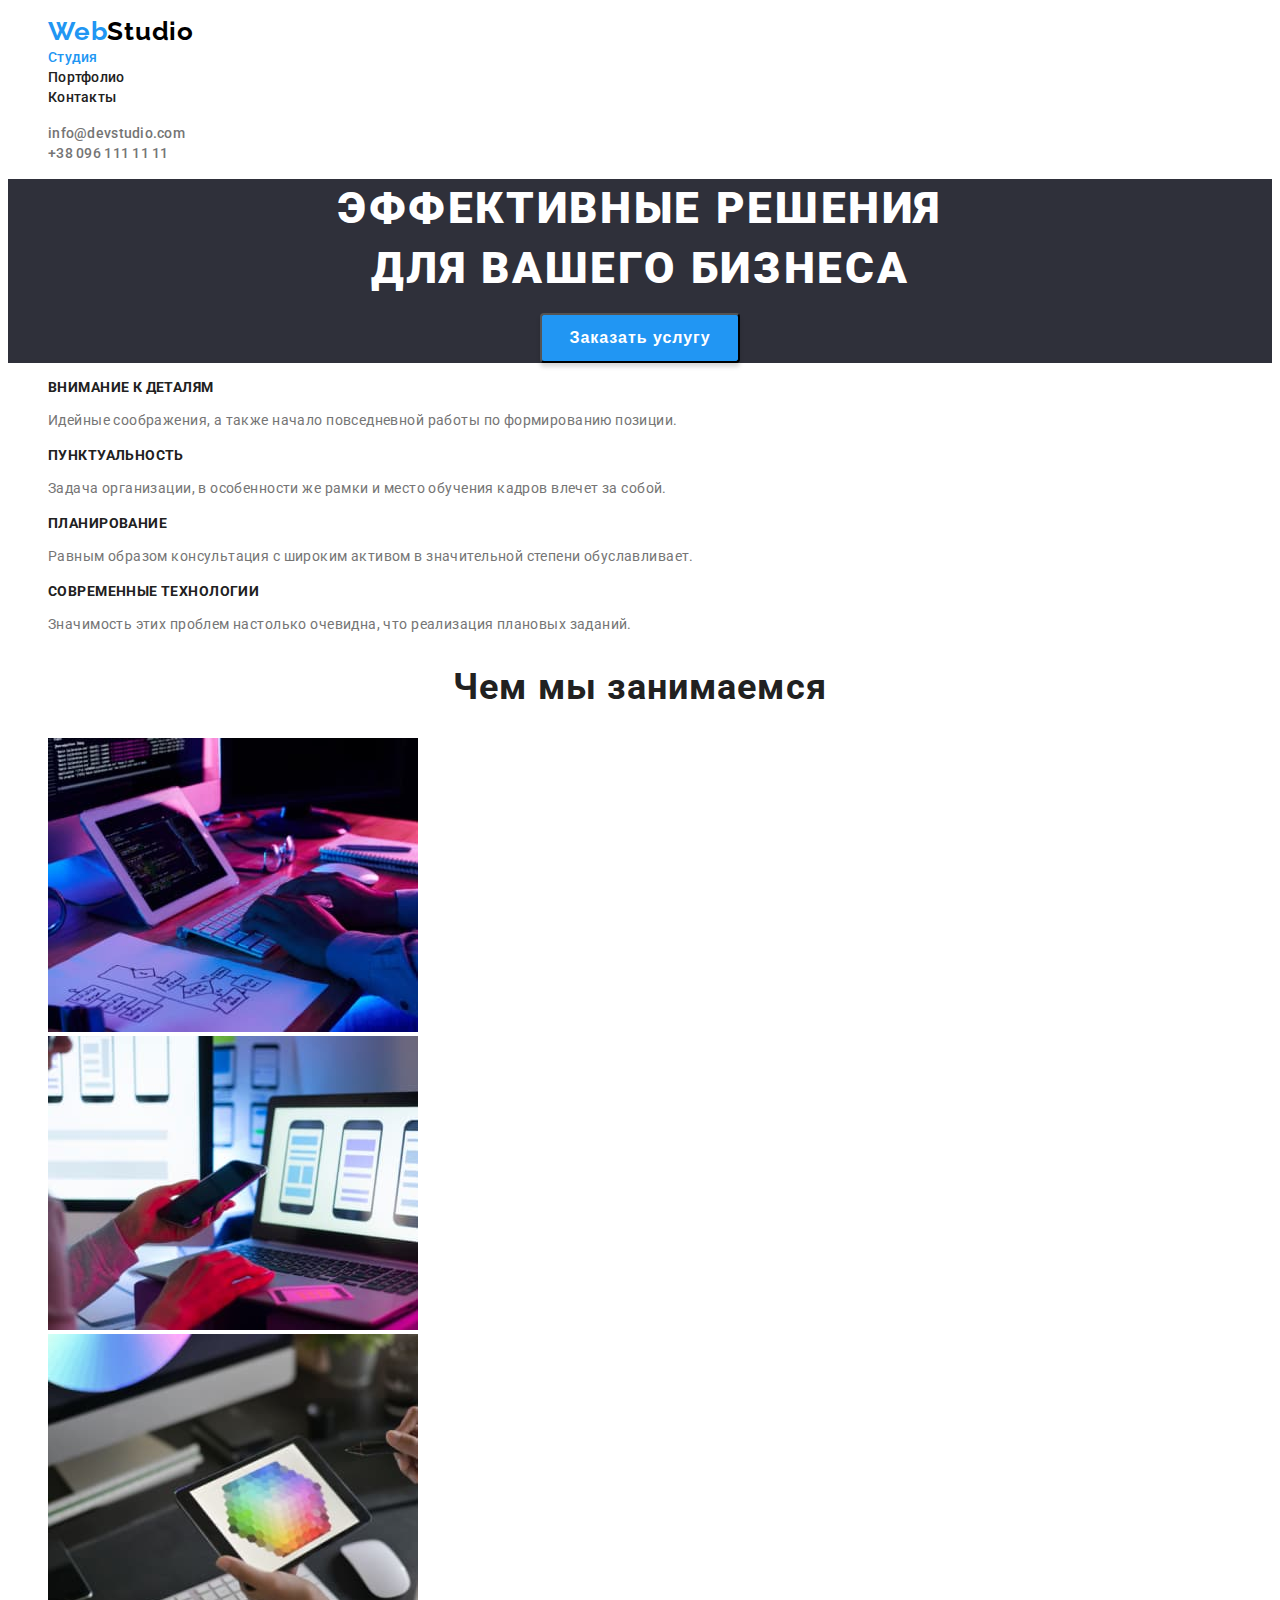
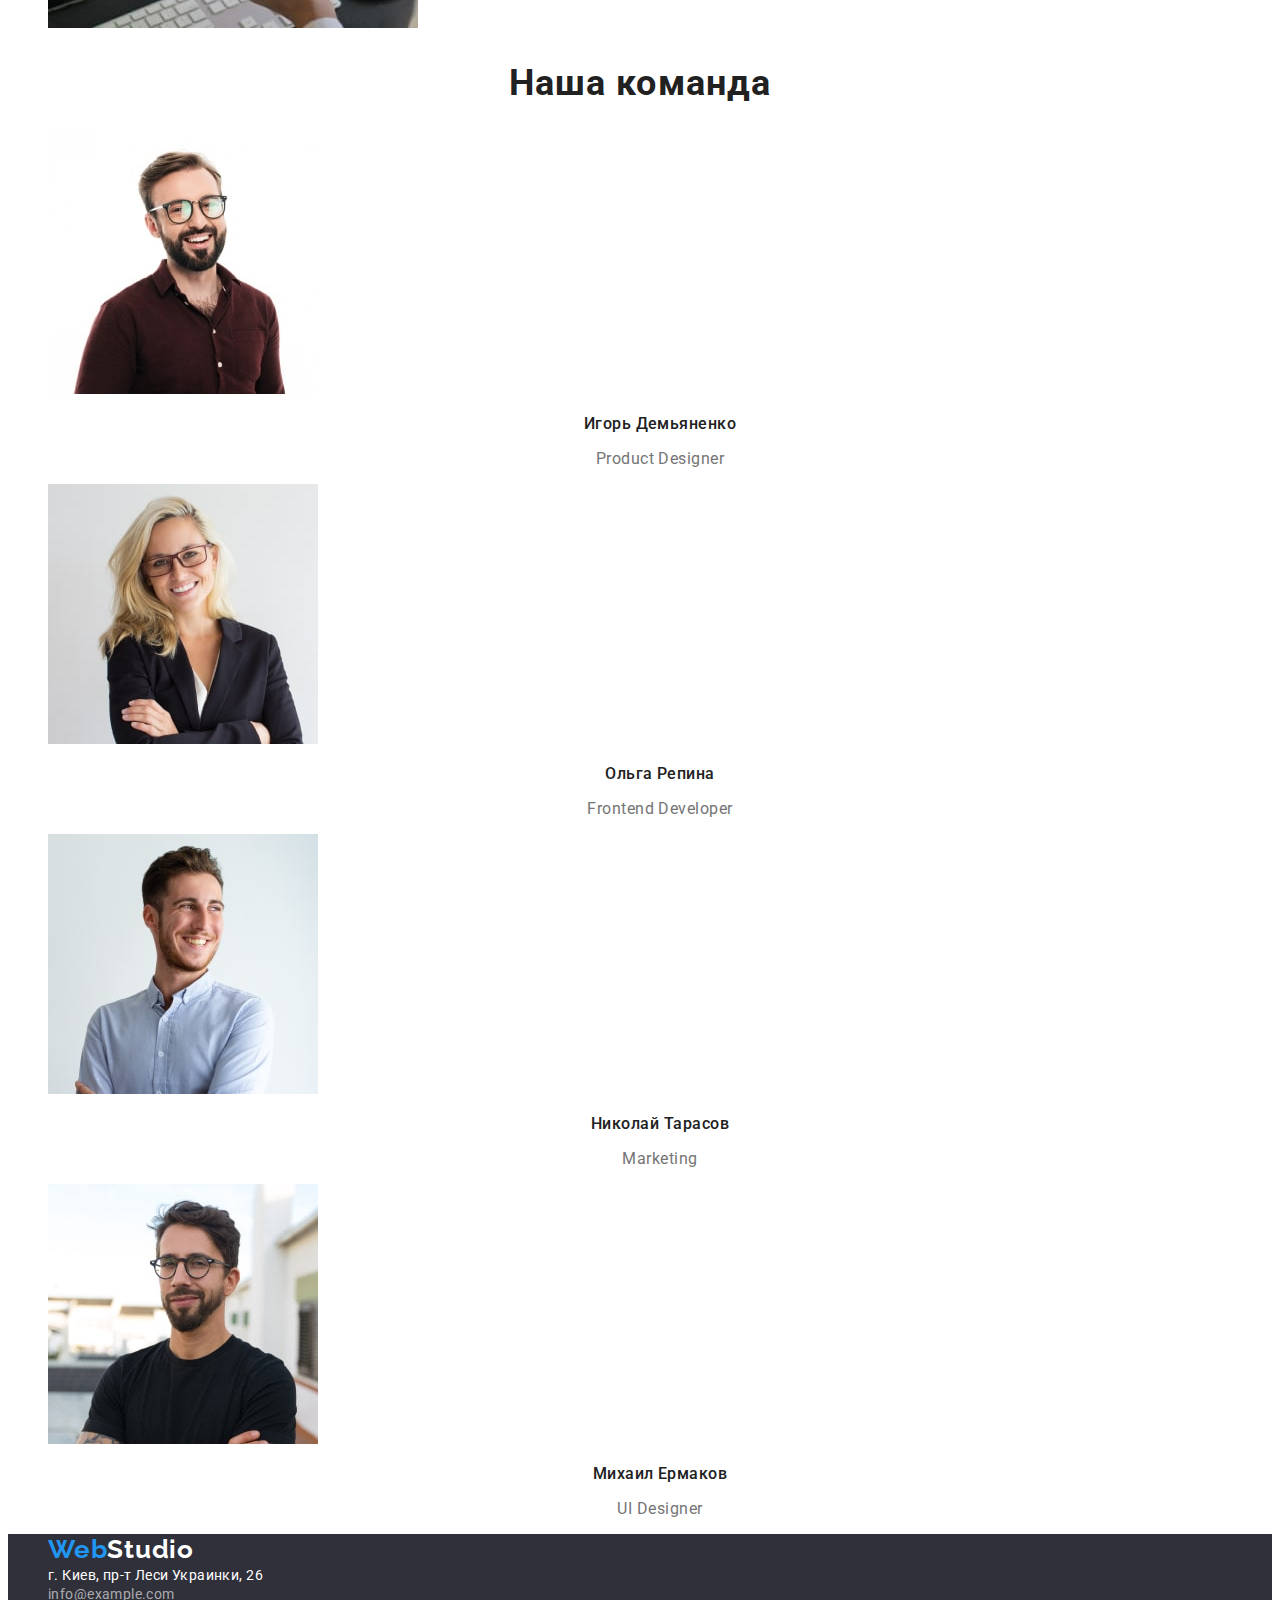
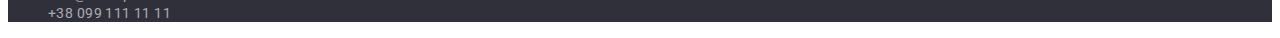
<file: index.html>
<!DOCTYPE html>
<html lang="ru">
	<head>
		<meta charset="UTF-8" />
		<meta http-equiv="X-UA-Compatible" content="IE=edge" />
		<meta name="viewport" content="width=device-width, initial-scale=1.0" />
		<link rel="preconnect" href="https://fonts.googleapis.com" />
		<link rel="preconnect" href="https://fonts.gstatic.com" crossorigin />
		<link
			href="https://fonts.googleapis.com/css2?family=Montserrat:wght@400;700&family=Raleway:wght@700&family=Roboto:wght@400;500;700;900&display=swap"
			rel="stylesheet"
		/>
		<link rel="stylesheet" href="css/styles.css" />
		<title>WebStudio</title>
	</head>

	<body>
		<header class="header">
			<nav class="header_nav">
				<ul class="header_list list">
					<li class="header_item">
						<a class="link logo" href="">
							Web<span class="black">Studio</span>
						</a>
					</li>
					<li class="header_item "><a href="" class="link current">Студия</a></li>
					<li class="header_item"><a href="portfolio.html" class="header_link link">Портфолио</a></li>
					<li class="header_item"><a href="#contacts" class="header_link link">Контакты</a></li>
				</ul>
			</nav>

			<ul class="header_list list">
				<li><a href="mailto:info@devstudio.com" class="header_cont header_link link">info@devstudio.com</a></li>
				<li><a href="tel+380961111111" class="header_cont header_link link">+38 096 111 11 11</a></li>
			</ul>
		</header>

		<main>
			<section class="solution_text">
				<h1 class="solution_text">
					Эффективные решения
					<br />
					для вашего бизнеса
				</h1>
				<button type="button" class="button_solution">Заказать услугу</button>
			</section>
			
			<section class="skills">
				<ul class="list">
					<li>
						<h3 class="pre_title">Внимание к деталям</h3>
						<p class="after_title">Идейные соображения, а также начало повседневной работы по формированию позиции.</p>
					</li>
					<li>
						<h3 class="pre_title">Пунктуальность</h3>
						<p class="after_title">
							Задача организации, в особенности же рамки и место обучения кадров влечет за собой.
						</p>
					</li>
					<li>
						<h3 class="pre_title">Планирование</h3>
						<p class="after_title">
							Равным образом консультация с широким активом в значительной степени обуславливает.
						</p>
					</li>
					<li>
						<h3 class="pre_title">Современные технологии</h3>
						<p class="after_title">Значимость этих проблем настолько очевидна, что реализация плановых заданий.</p>
					</li>
				</ul>
			</section>

			<section class="work">
				<h2 class="work_title">Чем мы занимаемся</h2>
				<ul class="work_list list">
					<li class="work_item"><img src="./images/doing.jpg" alt="комп" width="370" height="294" /></li>
					<li class="work_item"><img src="./images/doing-1.jpg" alt="мобилка" width="370" height="294" /></li>
					<li class="work_item"><img src="./images/doing-2.jpg" alt="планш" width="370" height="294" /></li>
				</ul>
			</section>

			<section class="comand">
				<h2 class="comand_title">Наша команда</h2>

				<ul class="comand_list list">
					<li class="comand_item">
						<img src="./images/command-min.jpg" alt="работник" width="270" height="260" />
						<h3 class="comand_name">Игорь Демьяненко</h3>
						<p lang="en" class="comand_function">Product Designer</p>
					</li>
					<li class="comand_item">
						<img src="./images/command1-min.jpg" alt="работник" width="270" height="260" />
						<h3 class="comand_name">Ольга Репина</h3>
						<p lang="en" class="comand_function">Frontend Developer</p>
					</li>
					<li class="comand_item">
						<img src="./images/command2-min.jpg" alt="работник" width="270" height="260" />
						<h3 class="comand_name">Николай Тарасов</h3>
						<p lang="en" class="comand_function">Marketing</p>
					</li>
					<li class="comand_item">
						<img src="./images/command3-min.jpg" alt="работник" width="270" height="260" />
						<h3 class="comand_name">Михаил Ермаков</h3>
						<p lang="en" class="comand_function">UI Designer</p>
					</li>
				</ul>
			</section>
		</main>

		<footer id="contacts" class="contacts">
			<address class="contacts_adress">
				<ul class="contacts_list list">
					<li>
						<a href="" class="link logo">
							<span >
								Web<span class="white">Studio</span>
							</span>
						</a>
					</li>
					<li class="contacts_item"><a class="white link contacts_link" href="">г. Киев, пр-т Леси Украинки, 26</a></li>
					<li class="contacts_item">
						<a class="link contacts_link grey" href="mailto:info@example.com">info@example.com</a>
					</li>
					<li class="contacts_item">
						<a class="link contacts_link grey" href="tel+380991111111">+38 099 111 11 11</a>
					</li>
				</ul>
			</address>
		</footer>
	</body>
</html>
</file>
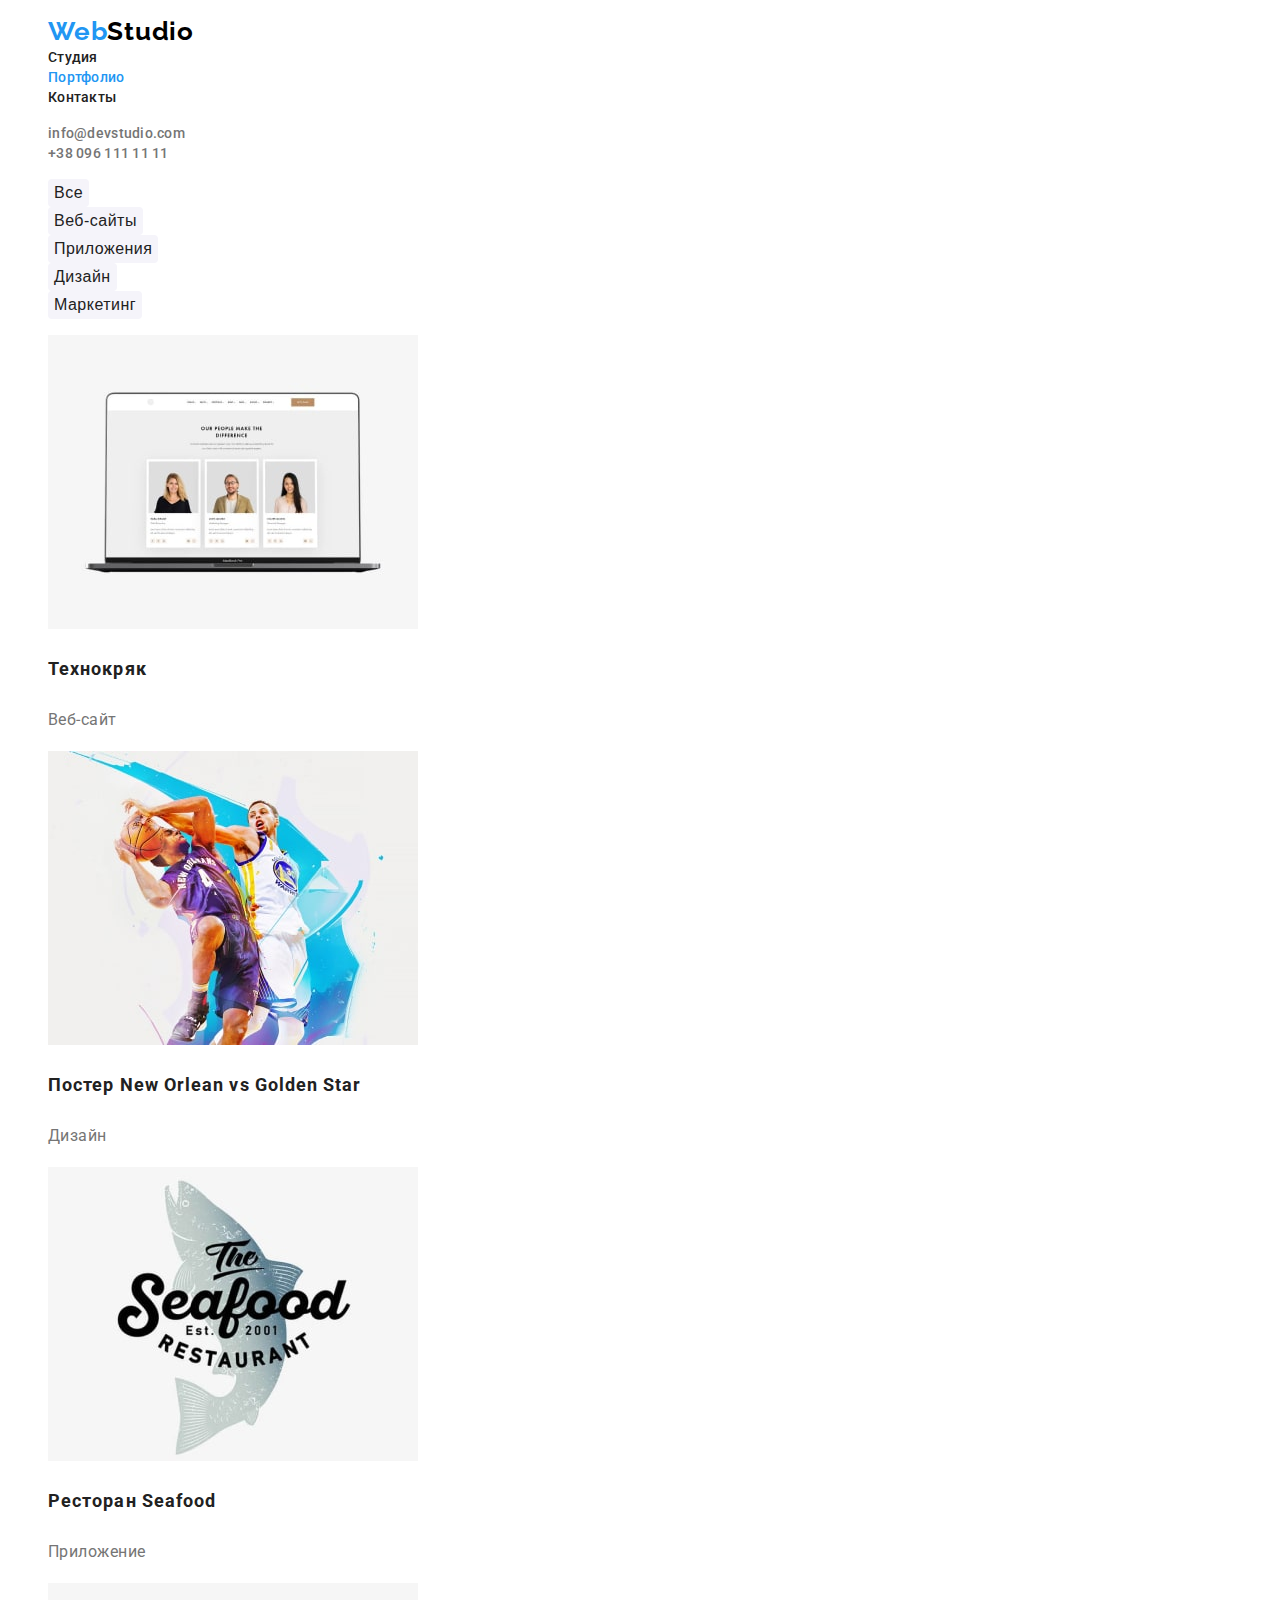
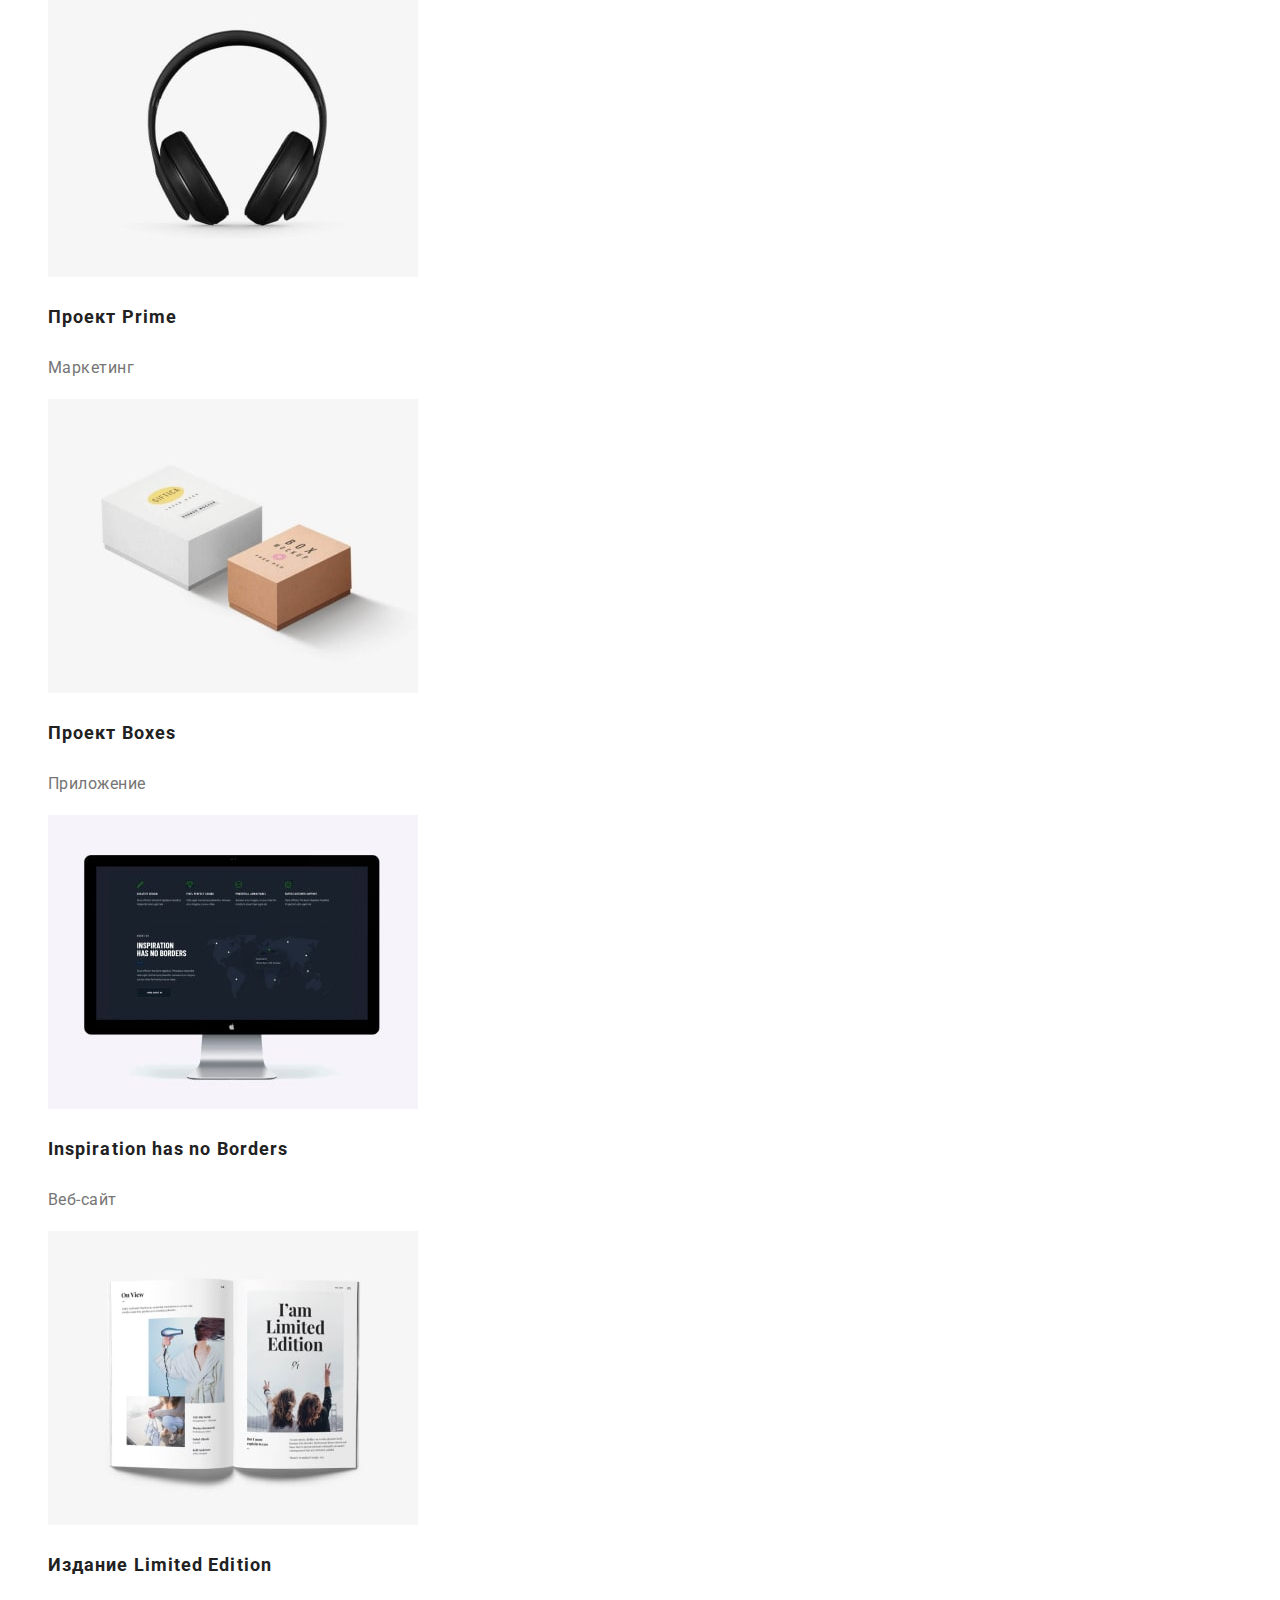
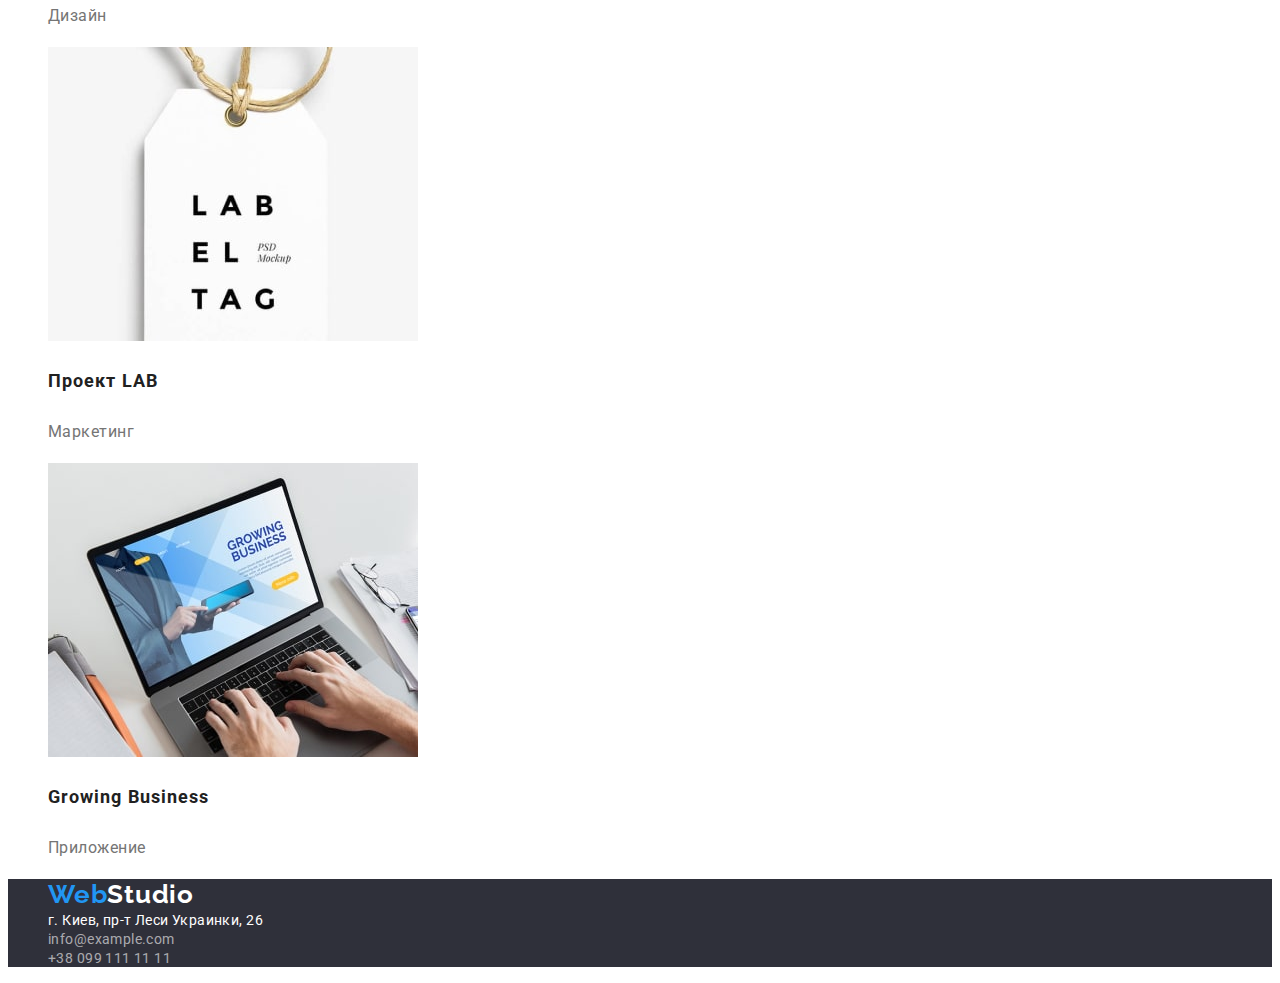
<file: portfolio.html>
<!DOCTYPE html>
<html lang="ru">
	<head>
		<meta charset="UTF-8" />
		<meta http-equiv="X-UA-Compatible" content="IE=edge" />
		<meta name="viewport" content="width=device-width, initial-scale=1.0" />
		<link rel="stylesheet" href="css/styles.css" />
		<link rel="preconnect" href="https://fonts.googleapis.com" />
		<link rel="preconnect" href="https://fonts.gstatic.com" crossorigin />
		<link
			href="https://fonts.googleapis.com/css2?family=Montserrat:wght@400;700&family=Raleway:wght@700&family=Roboto:wght@400;500;700;900&display=swap"
			rel="stylesheet"
		/>
		<title>Portfolio</title>
	</head>
	<body>
		<header class="header">
			<nav class="header_nav">
				<ul class="header_list list">
					<li class="header_item">
						<a class="link logo" href="">
							Web<span class="black">Studio</span>
						</a>
					</li>
					<li class="header_item"><a href="index.html" class="header_link link">Студия</a></li>
					<li class="header_item"><a href="portfolio.html" class="current link">Портфолио</a></li>
					<li class="header_item"><a href="#contacts" class="header_link link">Контакты</a></li>
				</ul>
			</nav>

			<ul class="header_list list">
				<li><a href="mailto:info@devstudio.com" class="header_cont header_link link">info@devstudio.com</a></li>
				<li><a href="tel+380961111111" class="header_cont header_link link">+38 096 111 11 11</a></li>
			</ul>
		</header>

		<main>
			<section class="keys">
				<ul class="list">
					<li><button type="button" class="buttons">Все</button></li>
					<li><button type="button" class="buttons">Веб-сайты</button></li>
					<li><button type="button" class="buttons">Приложения</button></li>
					<li><button type="button" class="buttons">Дизайн</button></li>
					<li><button type="button" class="buttons">Маркетинг</button></li>
				</ul>

				<ul class="cards list">
					<li>
						<img src="./images/img-min.jpg" alt="" width="370" height="294" />
						<h3 class="project_title">Технокряк</h3>
						<p class="project_text">Веб-сайт</p>
					</li>
					<li>
						<img src="./images/img1-min.jpg" alt="" width="370" height="294" />
						<h3 class="project_title">Постер New Orlean vs Golden Star</h3>
						<p class="project_text">Дизайн</p>
					</li>
					<li>
						<img src="./images/img2-min.jpg" alt="" width="370" height="294" />
						<h3 class="project_title">Ресторан Seafood</h3>
						<p class="project_text">Приложение</p>
					</li>
					<li>
						<img src="./images/img3-min.jpg" alt="" width="370" height="294" />
						<h3 class="project_title">Проект Prime</h3>
						<p class="project_text">Маркетинг</p>
					</li>
					<li>
						<img src="./images/img4-min.jpg" alt="" width="370" height="294" />
						<h3 class="project_title">Проект Boxes</h3>
						<p class="project_text">Приложение</p>
					</li>
					<li>
						<img src="./images/img5-min.jpg" alt="" width="370" height="294" />
						<h3 class="project_title">Inspiration has no Borders</h3>
						<p class="project_text">Веб-сайт</p>
					</li>
					<li>
						<img src="./images/img6-min.jpg" alt="" width="370" height="294" />
						<h3 class="project_title">Издание Limited Edition</h3>
						<p class="project_text">Дизайн</p>
					</li>
					<li>
						<img src="./images/img7-min.jpg" alt="" width="370" height="294" />
						<h3 class="project_title">Проект LAB</h3>
						<p class="project_text">Маркетинг</p>
					</li>
					<li>
						<img src="./images/img8-min.jpg" alt="" width="370" height="294" />
						<h3 class="project_title">Growing Business</h3>
						<p class="project_text">Приложение</p>
					</li>
				</ul>
			</section>
		</main>

		<footer id="contacts" class="contacts">
			<address class="contacts_adress">
				<ul class="contacts_list list">
					<li>
						<a href="" class="link logo">
							<span >
								Web<span class="white">Studio</span>
							</span>
						</a>
					</li>
					<li class="contacts_item"><a class="white link contacts_link" href="">г. Киев, пр-т Леси Украинки, 26</a></li>
					<li class="contacts_item">
						<a class="link contacts_link grey" href="mailto:info@example.com">info@example.com</a>
					</li>
					<li class="contacts_item">
						<a class="link contacts_link grey" href="tel+380991111111">+38 099 111 11 11</a>
					</li>
				</ul>
			</address>
		</footer>
	</body>
</html>
</file>
<file: css/styles.css>
:root {
    --main-title-color: #ffffff;
    --main-font: "Roboto", sans-serif;
    --accent-color: #2196F3;
    --btn-text-color: #ffffff;
    --title-color: #212121;
    --photo-color: #757575;
}

body {
    font-family: var(--main-font);
}

.current{
    font-weight: 500;
        font-size: 14px;
        line-height: 1.36;
        letter-spacing: 0.02em;
    color: var(--accent-color);
}

.comand_photo{
        font-weight: 400;
        font-size: 16px;
        line-height: 19px;
    
        /* identical to box height */
        text-align: center;
        letter-spacing: 0.03em;
    
        color: var(--photo-color);
}

.link {
    text-decoration: none;
}

.white {
    color: #ffffff;
}

.black{
    color: black;
}

.blue_color {
    color: blue;
}

.grey {
    color: rgba(255, 255, 255, 0.6);
}

.list {
    list-style: none;
}

.pre_title{
    font-weight: 700;
    font-size: 14px;
    line-height: 16px;
    letter-spacing: 0.03em;
    text-transform: uppercase;
    color: var(--title-color);
}

.after_title{
    font-size: 14px;
    line-height: 1.71;
    letter-spacing: 0.03em;
    color: #757575;
}

/* -------------------HEADER--------------- */

.header{
    background-color: #FFFFFF;
}

.header_link{
        font-weight: 500;
        font-size: 14px;
        line-height: 1.36;
        letter-spacing: 0.02em;
    color: var(--title-color);
}

.header_cont{
    color: var(--photo-color);
}

.header_link:hover,
.header_link:focus {
    color: var(--accent-color);
}

/* -------------------SOLUTION--------------- */
.solution{
        /* width: 1600px;
        height: 600px;
        left: 0px;
        top: 80px; */
        background: #2F303A;
}

 .solution_text{   
        
        font-weight: 900;
        font-size: 44px;
        line-height: 1.36;
        text-align: center;
        letter-spacing: 0.06em;
        text-transform: uppercase;

        margin-top: 0px;
        margin-bottom: 0px;
    
        color: var(--main-title-color);
        background-color: #2F303A;
}

.button_solution{
    font-weight: 700;
        font-size: 16px;
        line-height: 1.88;
        letter-spacing: 0.06em;
        text-align: center;
        color: #FFFFFF;
        background: var(--accent-color);
        box-shadow: 0px 4px 4px rgba(0, 0, 0, 0.15);
        border-radius: 4px;
        width: 200px;
        height: 50px;
        cursor: pointer;
}

/* .button_text{
        font-weight: 700;
        font-size: 16px;
        line-height: 1.88;
        letter-spacing: 0.06em;
        text-align: center;
        color: #FFFFFF;
} */

/* -------------------WORK--------------- */

.work_title{
    font-weight: 700;
    font-size: 36px;
    line-height: 42px;
    text-align: center;
    letter-spacing: 0.03em;

    color: var(--title-color);
}

/* -------------------COMAND--------------- */

.comand_title{
    font-weight: 700;
    font-size: 36px;
    line-height: 42px;
    text-align: center;
    letter-spacing: 0.03em;
    color: var(--title-color);
}

.comand_function {
    font-size: 16px;
    line-height: 19px;
    text-align: center;
    letter-spacing: 0.03em;

    color: var(--photo-color);
}

.comand_name{
        font-weight: 500;
        font-size: 16px;
        line-height: 19px;
    
        /* identical to box height */
        text-align: center;
        letter-spacing: 0.03em;
    
        color: var(--title-color);
}

/* -------------------CONTACTS--------------- */

.contacts{
    background: #2F303A;
}

.contacts_adress{
    font-style: normal;
}

.logo{
font-family: 'Raleway';
font-weight: 700;
font-size: 26px;
line-height: 31px;
letter-spacing: 0.03em;
color: var(--accent-color);
text-decoration: none;
}

.contacts_link{
font-size: 14px;
line-height: 1.71px;
letter-spacing: 0.03em;
}

.contacts_link:hover,
.contacts_link:focus {
    color: var(--accent-color);
}

/* -------------------BUTTONS--------------- */
.buttons{
    background: #F5F4FA;
    border-radius: 4px;
    border: 0px;
    font-weight: 500;
    font-size: 16px;
    line-height: 1.62;
    text-align: center;
    letter-spacing: 0.03em;
    color: var(--title-color);
    cursor: pointer;
}

.buttons:hover,
.buttons:focus {
    color: var(--btn-text-color);
    background-color: var(--accent-color);
}


.project_title{
    font-weight: 700;
        font-size: 18px;
        line-height: 2.0;
        letter-spacing: 0.06em;
        color: var(--title-color);
}

.project_text{
    font-weight: 400;
        font-size: 16px;
        line-height: 1.88;
        letter-spacing: 0.03em;
        color: var(--photo-color);
}
</file>
